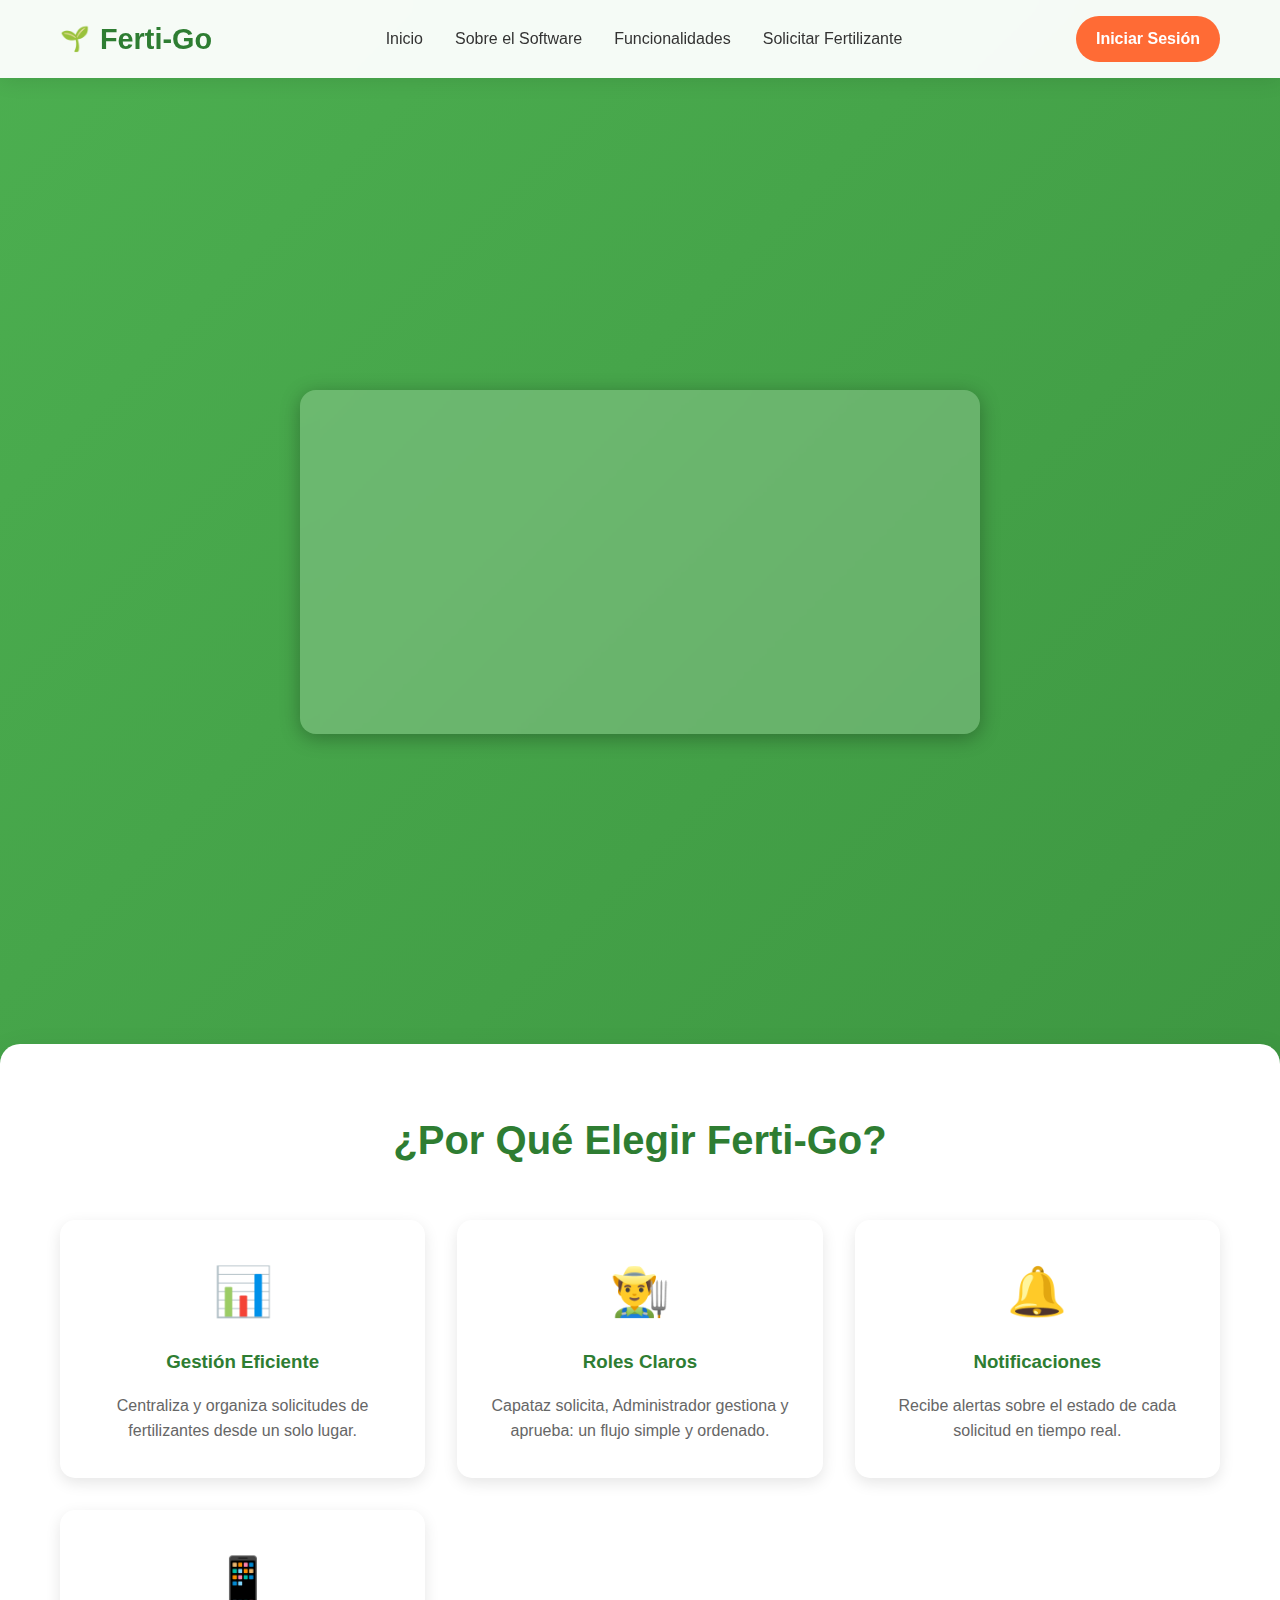
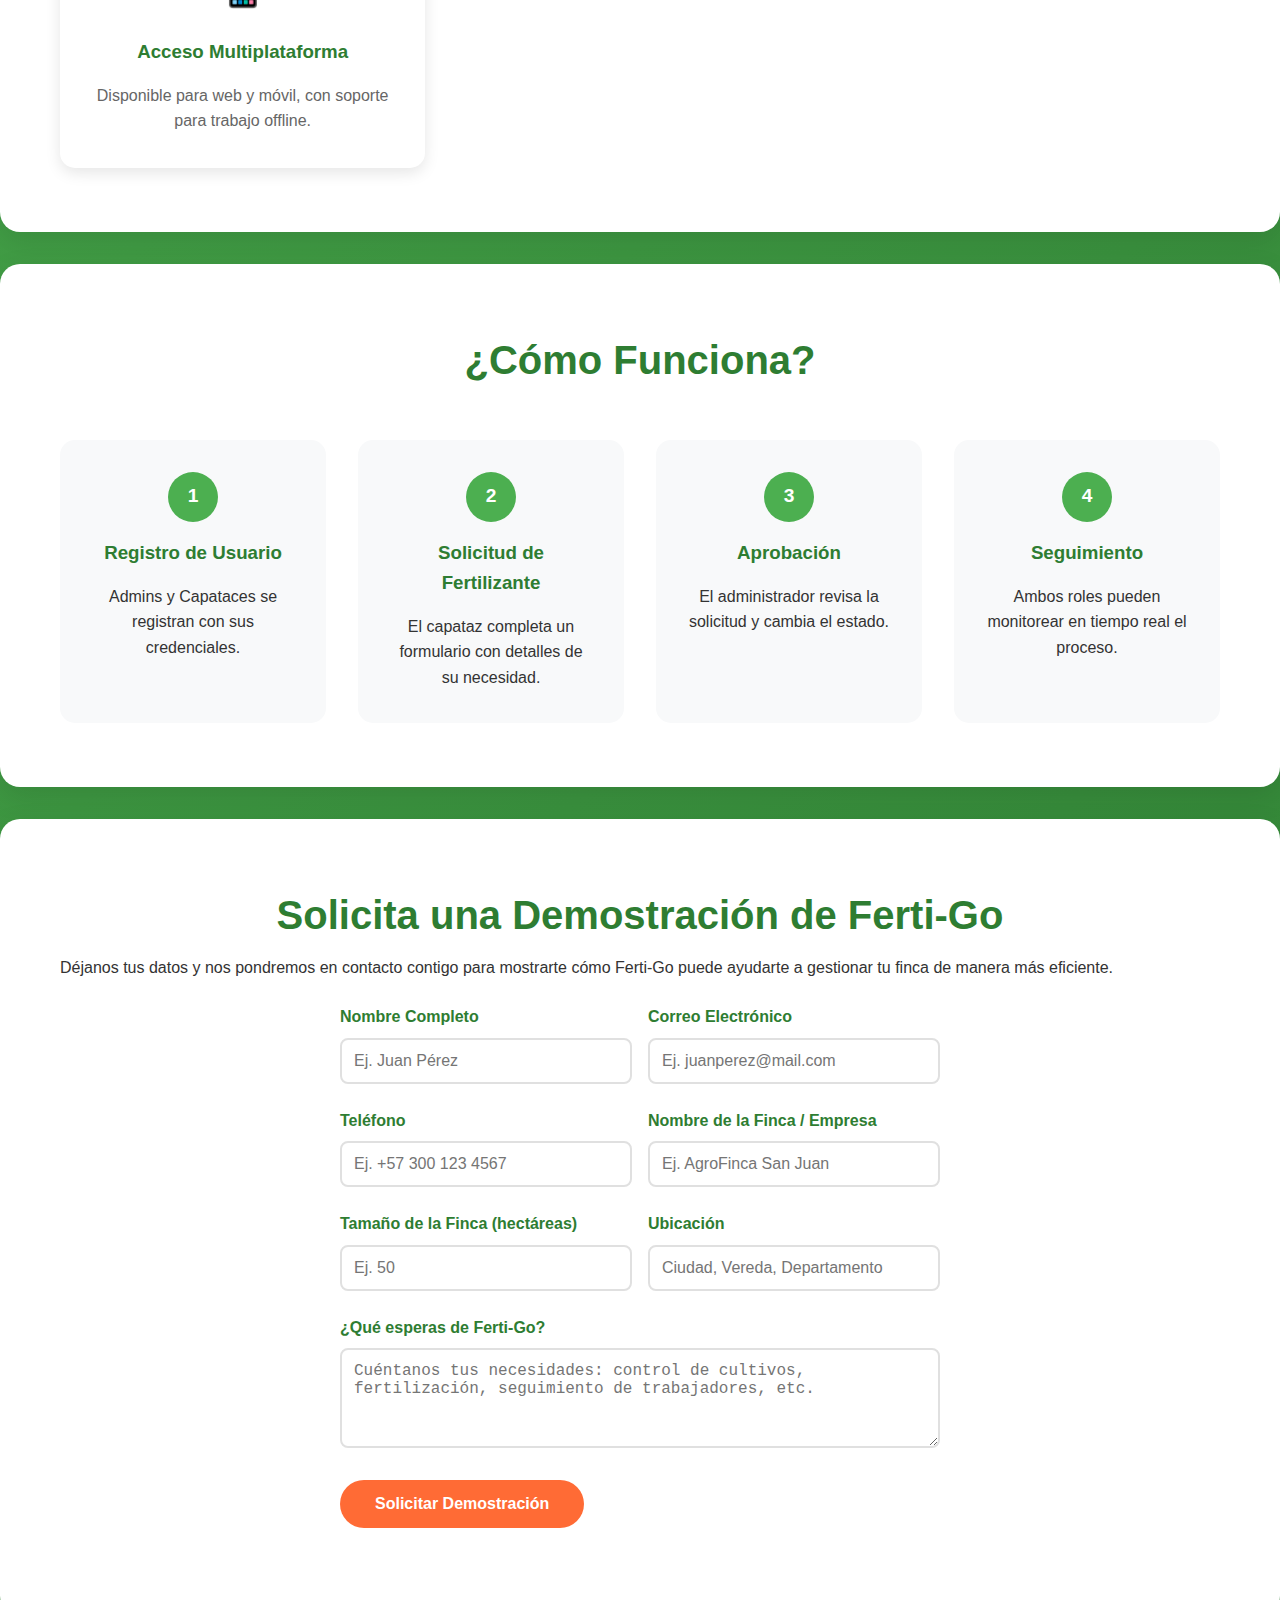
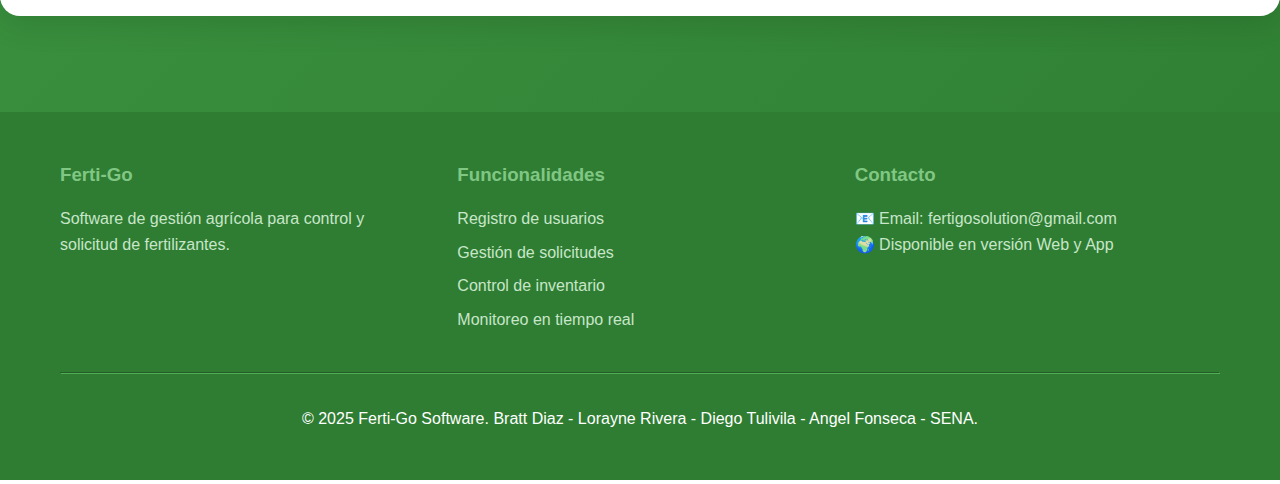
<file: src/main/resources/static/index.html>
<!DOCTYPE html>
<html lang="es">
<head>
  <meta charset="UTF-8">
  <meta name="viewport" content="width=device-width, initial-scale=1.0">
  <title>Ferti-Go - Software de Gestión Agrícola</title>
<link rel="stylesheet" href="styles.css">
</head>
<body>
  <header>
    <nav class="container"> 
      <div class="logo">Ferti-Go</div>
      <ul class="nav-links">
        <li><a href="#inicio">Inicio</a></li>
        <li><a href="#servicios">Sobre el Software</a></li>
        <li><a href="#como-funciona">Funcionalidades</a></li>
        <li><a href="#contacto">Solicitar Fertilizante</a></li>
      </ul>
      <div class="hamburger">
        <span></span>
        <span></span>
        <span></span>
      </div>
      <a href="login/Login.html" class="btn-login">Iniciar Sesión</a>
    </nav>
  </header>

  <!-- MAIN -->
  <main>
    <!-- HERO -->
    <section id="inicio" class="hero carousel-bg">
      <div class="container">
        <h1>Ferti-Go</h1>
        <p>Un software innovador para gestionar solicitudes y control de fertilizantes en el sector agrícola.</p>
        <div class="hero-buttons">
          <a href="#contacto" class="btn">Solicitar Fertilizante</a>
          <a href="#como-funciona" class="btn btn-secondary">¿Cómo funciona?</a>
        </div>
      </div>
    </section>

    <!-- FUNCIONALIDADES -->
    <section id="servicios" class="section">
      <div class="container">
        <h2>¿Por Qué Elegir Ferti-Go?</h2>
        <div class="cards">
          <div class="card">
            <div class="card-icon">📊</div>
            <h3>Gestión Eficiente</h3>
            <p>Centraliza y organiza solicitudes de fertilizantes desde un solo lugar.</p>
          </div>
          <div class="card">
            <div class="card-icon">👨‍🌾</div>
            <h3>Roles Claros</h3>
            <p>Capataz solicita, Administrador gestiona y aprueba: un flujo simple y ordenado.</p>
          </div>
          <div class="card">
            <div class="card-icon">🔔</div>
            <h3>Notificaciones</h3>
            <p>Recibe alertas sobre el estado de cada solicitud en tiempo real.</p>
          </div>
          <div class="card">
            <div class="card-icon">📱</div>
            <h3>Acceso Multiplataforma</h3>
            <p>Disponible para web y móvil, con soporte para trabajo offline.</p>
          </div>
        </div>
      </div>
    </section>

    <!-- PROCESO -->
    <section id="como-funciona" class="section">
      <div class="container">
        <h2>¿Cómo Funciona?</h2>
        <div class="steps">
          <div class="step">
            <div class="step-number">1</div>
            <h3>Registro de Usuario</h3>
            <p>Admins y Capataces se registran con sus credenciales.</p>
          </div>
          <div class="step">
            <div class="step-number">2</div>
            <h3>Solicitud de Fertilizante</h3>
            <p>El capataz completa un formulario con detalles de su necesidad.</p>
          </div>
          <div class="step">
            <div class="step-number">3</div>
            <h3>Aprobación</h3>
            <p>El administrador revisa la solicitud y cambia el estado.</p>
          </div>
          <div class="step">
            <div class="step-number">4</div>
            <h3>Seguimiento</h3>
            <p>Ambos roles pueden monitorear en tiempo real el proceso.</p>
          </div>
        </div>
      </div>
    </section>

   <!-- FORMULARIO DE CONTACTO -->
<section id="contacto" class="section">
  <div class="container">
    <h2>Solicita una Demostración de Ferti-Go</h2>
    <p>Déjanos tus datos y nos pondremos en contacto contigo para mostrarte cómo Ferti-Go puede ayudarte a gestionar tu finca de manera más eficiente.</p>
    <form class="contact-form" id="contactForm">
      <div class="form-row">
        <div class="form-group">
          <label for="nombre">Nombre Completo</label>
          <input type="text" id="nombre" name="nombre" placeholder="Ej. Juan Pérez" required>
        </div>
        <div class="form-group">
          <label for="email">Correo Electrónico</label>
          <input type="email" id="email" name="email" placeholder="Ej. juanperez@mail.com" required>
        </div>
      </div>
      
      <div class="form-row">
        <div class="form-group">
          <label for="telefono">Teléfono</label>
          <input type="tel" id="telefono" name="telefono" placeholder="Ej. +57 300 123 4567" required>
        </div>
        <div class="form-group">
          <label for="empresa">Nombre de la Finca / Empresa</label>
          <input type="text" id="empresa" name="empresa" placeholder="Ej. AgroFinca San Juan">
        </div>
      </div>
      
      <div class="form-row">
        <div class="form-group">
          <label for="tamanoFinca">Tamaño de la Finca (hectáreas)</label>
          <input type="number" id="tamanoFinca" name="tamanoFinca" placeholder="Ej. 50">
        </div>
        <div class="form-group">
          <label for="ubicacion">Ubicación</label>
          <input type="text" id="ubicacion" name="ubicacion" placeholder="Ciudad, Vereda, Departamento">
        </div>
      </div>
      
      <div class="form-group">
        <label for="mensaje">¿Qué esperas de Ferti-Go?</label>
        <textarea id="mensaje" name="mensaje" rows="4" placeholder="Cuéntanos tus necesidades: control de cultivos, fertilización, seguimiento de trabajadores, etc."></textarea>
      </div>
      
      <button type="submit" class="btn">Solicitar Demostración</button>
    </form>
  </div>
</section>
  </main>

  <!-- FOOTER -->
  <footer>
    <div class="container">
      <div class="footer-content">
        <div class="footer-section">
          <h3>Ferti-Go</h3>
          <p>Software de gestión agrícola para control y solicitud de fertilizantes.</p>
        </div>
        <div class="footer-section">
          <h3>Funcionalidades</h3>
          <ul>
            <li>Registro de usuarios</li>
            <li>Gestión de solicitudes</li>
            <li>Control de inventario</li>
            <li>Monitoreo en tiempo real</li>
          </ul>
        </div>
        <div class="footer-section">
          <h3>Contacto</h3>
          <p>📧 Email: fertigosolution@gmail.com</p>
          <p>🌍 Disponible en versión Web y App</p>
        </div>
      </div>
    <hr class="custom-hr">
      <p>&copy; 2025 Ferti-Go Software. Bratt Diaz - Lorayne Rivera - Diego Tulivila - Angel Fonseca - SENA.</p>
    </div>
  </footer>
<script src="script.js"></script>
</body>
</html>
</file>
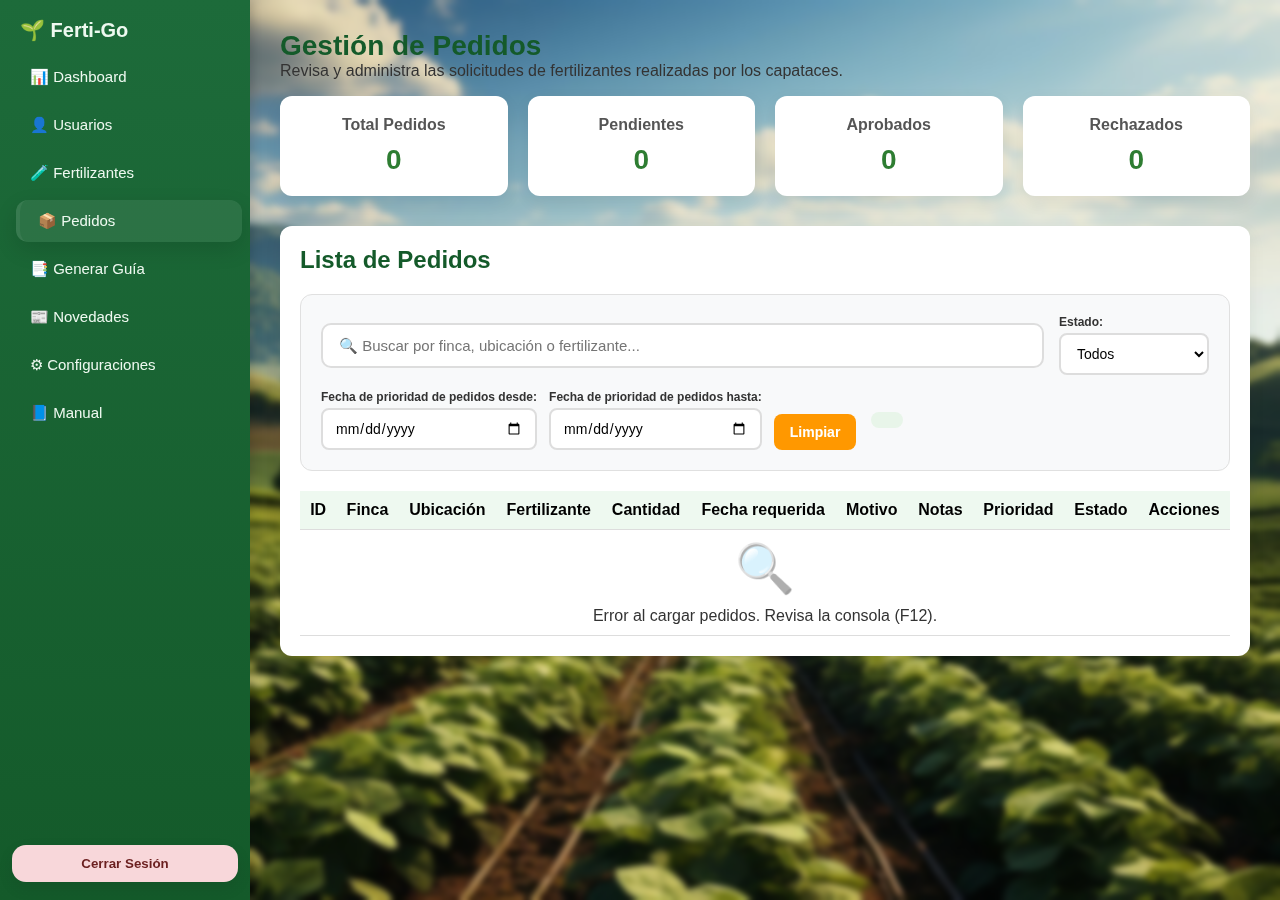
<file: src/main/resources/static/pedidos/pedidos.html>
<!DOCTYPE html>
<html lang="es">
<head>
  <meta charset="UTF-8">
  <meta name="viewport" content="width=device-width, initial-scale=1.0">
  <title>Ferti-Go | Pedidos</title>
  <link rel="stylesheet" href="pedidos.css">
  <script defer src="pedidos.js"></script>
</head>
<body>
  <!-- Sidebar -->
  <aside class="sidebar">
    <h2 class="logo">🌱 Ferti-Go</h2>
    <nav>
      <a href="../dashboard/dashboard.html">📊 Dashboard</a>
      <a href="../usuarios/usuarios.html">👤 Usuarios</a>
      <a href="../fertilizantes/fertilizantes.html">🧪 Fertilizantes</a>
      <a href="../pedidos/pedidos.html" class="active">📦 Pedidos</a>
      <a href="../guias/guias.html">📑 Generar Guía</a>
      <a href="../Novedades/Novedades.html">📰 Novedades</a>
      <a href="../config/config.html">⚙ Configuraciones</a>
      <a href="../manual/manual.html">📘 Manual</a>
    </nav>
    <button class="logout" onclick="cerrarSesion()">Cerrar Sesión</button>
  </aside>

  <!-- Main -->
  <main class="main-content">
    <header>
      <h1>Gestión de Pedidos</h1>
      <p>Revisa y administra las solicitudes de fertilizantes realizadas por los capataces.</p>
    </header>

    <!-- Tarjetas resumen -->
    <section class="cards">
      <div class="card">
        <h3>Total Pedidos</h3>
        <p class="value" id="totalPedidos">0</p>
      </div>
      <div class="card">
        <h3>Pendientes</h3>
        <p class="value" id="pendientes">0</p>
      </div>
      <div class="card">
        <h3>Aprobados</h3>
        <p class="value" id="aprobados">0</p>
      </div>
      <div class="card">
        <h3>Rechazados</h3>
        <p class="value" id="rechazados">0</p>
      </div>
    </section>

    <!-- Tabla -->
    <section class="tabla-container">
      <h2>Lista de Pedidos</h2>

      <!-- FILTROS DE BÚSQUEDA -->
      <div class="filtros-container">
        <div class="filtro-busqueda">
          <input 
            type="text" 
            id="buscadorPedidos" 
            placeholder="🔍 Buscar por finca, ubicación o fertilizante..."
            autocomplete="off"
          >
        </div>
        
        <div class="filtro-estado">
          <label for="filtroEstado">Estado:</label>
          <select id="filtroEstado">
            <option value="TODOS">Todos</option>
            <option value="PENDIENTE">Pendiente</option>
            <option value="APROBADA">Aprobado</option>
            <option value="RECHAZADA">Rechazado</option>
          </select>
        </div>

        <div class="filtro-fechas">
          <div class="fecha-grupo">
            <label for="fechaDesde">Fecha de prioridad de pedidos desde:</label>
            <input type="date" id="fechaDesde">
          </div>
          <div class="fecha-grupo">
            <label for="fechaHasta">Fecha de prioridad de pedidos hasta:</label>
            <input type="date" id="fechaHasta">
          </div>
          <button id="btnLimpiarFiltros" class="btn-limpiar">Limpiar</button>
        </div>
        
        <span id="resultadosFiltros" class="resultados-texto"></span>
      </div>

      <table>
        <thead>
          <tr>
            <th>ID</th>
            <th>Finca</th>
            <th>Ubicación</th>
            <th>Fertilizante</th>
            <th>Cantidad</th>
            <th>Fecha requerida</th>
            <th>Motivo</th>
            <th>Notas</th>
            <th>Prioridad</th>
            <th>Estado</th>
            <th>Acciones</th>
          </tr>
        </thead>
        <tbody id="tablaPedidos"></tbody>
      </table>
    </section>
  </main>
</body>
</html>
</file>
<file: src/main/resources/static/pedidos/pedidos.css>
@import url('../dashboard/dashboard.css');

/* Tabla */
.tabla-container {
  background: var(--blanco);
  padding: 20px;
  border-radius: 12px;
  box-shadow: 0 6px 18px rgba(0,0,0,0.06);
}

.tabla-container h2 {
  margin-bottom: 12px;
  color: var(--verde-oscuro);
}

.tabla-container table {
  width: 100%;
  border-collapse: collapse;
}

.tabla-container th, .tabla-container td {
  border-bottom: 1px solid #ddd;
  padding: 10px;
  text-align: center;
}

.tabla-container th {
  background: var(--gris-claro);
}

.tabla-container tr:hover {
  background: #f9f9f9;
}

/* ===== FILTROS DE BÚSQUEDA ===== */
.filtros-container {
  margin: 20px 0;
  display: flex;
  flex-wrap: wrap;
  gap: 15px;
  align-items: center;
  background: #f8f9fa;
  padding: 20px;
  border-radius: 12px;
  border: 1px solid #e0e0e0;
}

.filtro-busqueda {
  flex: 1;
  min-width: 250px;
}

#buscadorPedidos {
  width: 100%;
  padding: 12px 16px;
  border: 2px solid #ddd;
  border-radius: 10px;
  font-size: 15px;
  outline: none;
  transition: all 0.3s ease;
  background: white;
}

#buscadorPedidos:focus {
  border-color: var(--verde-texto);
  box-shadow: 0 0 0 3px rgba(46, 125, 50, 0.1);
}

.filtro-estado {
  display: flex;
  flex-direction: column;
  gap: 4px;
  min-width: 150px;
}

.filtro-estado label {
  font-size: 12px;
  font-weight: 600;
  color: var(--gris-texto);
}

#filtroEstado {
  padding: 10px 12px;
  border: 2px solid #ddd;
  border-radius: 8px;
  font-size: 14px;
  outline: none;
  transition: all 0.3s ease;
  background: white;
  cursor: pointer;
}

#filtroEstado:focus {
  border-color: var(--verde-texto);
  box-shadow: 0 0 0 3px rgba(46, 125, 50, 0.1);
}

.filtro-fechas {
  display: flex;
  gap: 12px;
  align-items: flex-end;
  flex-wrap: wrap;
}

.fecha-grupo {
  display: flex;
  flex-direction: column;
  gap: 4px;
}

.fecha-grupo label {
  font-size: 12px;
  font-weight: 600;
  color: var(--gris-texto);
}

.fecha-grupo input[type="date"] {
  padding: 10px 12px;
  border: 2px solid #ddd;
  border-radius: 8px;
  font-size: 14px;
  outline: none;
  transition: all 0.3s ease;
  background: white;
  min-width: 150px;
}

.fecha-grupo input[type="date"]:focus {
  border-color: var(--verde-texto);
  box-shadow: 0 0 0 3px rgba(46, 125, 50, 0.1);
}

.btn-limpiar {
  padding: 10px 16px;
  background: #ff9800;
  color: white;
  border: none;
  border-radius: 8px;
  cursor: pointer;
  font-weight: 600;
  font-size: 14px;
  transition: all 0.3s ease;
  white-space: nowrap;
}

.btn-limpiar:hover {
  background: #f57c00;
  transform: translateY(-2px);
  box-shadow: 0 4px 8px rgba(255, 152, 0, 0.3);
}

.resultados-texto {
  font-size: 14px;
  color: var(--gris-texto);
  font-weight: 600;
  padding: 8px 16px;
  background: #e8f5e9;
  border-radius: 20px;
  white-space: nowrap;
}

.no-resultados {
  text-align: center;
  padding: 40px 20px;
  color: var(--gris-texto);
  font-size: 16px;
}

.no-resultados::before {
  content: "🔍";
  display: block;
  font-size: 48px;
  margin-bottom: 10px;
  opacity: 0.5;
}

/* Botones */
.btn-acciones {
  display: flex;
  justify-content: center;
  gap: 8px;
}

.btn-aprobar, .btn-rechazar {
  padding: 6px 12px;
  border: none;
  border-radius: 8px;
  cursor: pointer;
  font-size: 14px;
  font-weight: 600;
  transition: all 0.2s;
}

.btn-aprobar {
  background: #e8f5e9;
  color: #2e7d32;
  border: 1px solid #81c784;
}
.btn-aprobar:hover {
  background: #c8e6c9;
  transform: translateY(-2px);
}

.btn-rechazar {
  background: #ffebee;
  color: #b71c1c;
  border: 1px solid #ef9a9a;
}
.btn-rechazar:hover {
  background: #ffcdd2;
  transform: translateY(-2px);
}

/* === Estados de fila dinámicos === */
.fila-pedido {
  transition: background-color 0.6s ease;
}

.anim-aprobado {
  background-color: #e8f5e9 !important;
  animation: parpadeoVerde 1s ease;
}

.anim-rechazado {
  background-color: #ffebee !important;
  animation: parpadeoRojo 1s ease;
}

@keyframes parpadeoVerde {
  0% { background-color: #a5d6a7; }
  100% { background-color: #e8f5e9; }
}

@keyframes parpadeoRojo {
  0% { background-color: #ef9a9a; }
  100% { background-color: #ffebee; }
}

/* === Toasts === */
#toastContainer {
  position: fixed;
  bottom: 20px;
  right: 20px;
  z-index: 9999;
}

.toast {
  background-color: #333;
  color: white;
  padding: 12px 18px;
  border-radius: 10px;
  margin-top: 10px;
  font-size: 15px;
  opacity: 0;
  transform: translateX(100%);
  animation: aparecer 0.5s forwards, desaparecer 0.5s 3s forwards;
  box-shadow: 0 4px 10px rgba(0,0,0,0.2);
}

.toast.success {
  background-color: #2e7d32;
}

.toast.error {
  background-color: #c62828;
}

@keyframes aparecer {
  to {
    opacity: 1;
    transform: translateX(0);
  }
}

@keyframes desaparecer {
  to {
    opacity: 0;
    transform: translateX(100%);
  }
}

/* === Estados de texto con colores más intensos === */
.estado-aprobada {
  background-color: #c8e6c9 !important;
  color: #1b5e20 !important;
  font-weight: bold !important;
  padding: 8px 12px !important;
  border-radius: 6px;
  text-transform: uppercase;
  font-size: 13px;
  letter-spacing: 0.5px;
}

.estado-rechazada {
  background-color: #ffcdd2 !important;
  color: #b71c1c !important;
  font-weight: bold !important;
  padding: 8px 12px !important;
  border-radius: 6px;
  text-transform: uppercase;
  font-size: 13px;
  letter-spacing: 0.5px;
}

.estado-pendiente {
  background-color: #fff9c4 !important;
  color: #f57f17 !important;
  font-weight: bold !important;
  padding: 8px 12px !important;
  border-radius: 6px;
  text-transform: uppercase;
  font-size: 13px;
  letter-spacing: 0.5px;
}

/* Responsive */
@media (max-width: 768px) {
  .filtros-container {
    flex-direction: column;
    align-items: stretch;
  }
  
  .filtro-busqueda,
  .filtro-estado {
    width: 100%;
  }
  
  .filtro-fechas {
    flex-direction: column;
    width: 100%;
  }
  
  .fecha-grupo {
    width: 100%;
  }
  
  .fecha-grupo input[type="date"] {
    width: 100%;
  }
}
</file>
<file: src/main/resources/static/styles.css>
/* Reset y configuración base */
* {
    margin: 0;
    padding: 0;
    box-sizing: border-box;
}

body {
    font-family: 'Segoe UI', Tahoma, Geneva, Verdana, sans-serif;
    line-height: 1.6;
    color: #333;
    background: linear-gradient(135deg, #4CAF50 0%, #2E7D32 100%);
    min-height: 100vh;
}

.container {
    max-width: 1200px;
    margin: 0 auto;
    padding: 0 20px;
}

/* Header y navegación */
header {
    background: rgba(255, 255, 255, 0.95);
    backdrop-filter: blur(10px);
    padding: 1rem 0;
    position: fixed;
    width: 100%;
    top: 0;
    z-index: 1000;
    box-shadow: 0 2px 20px rgba(0, 0, 0, 0.1);

}

nav { 
    display: flex;
    justify-content: space-between;
    align-items: center;
}
#contacto h2 {
  margin-bottom: 0.5rem; /* Reduce espacio debajo del título */
}

#contacto p {
  margin-top: 0; /* Quita espacio extra arriba del párrafo */
  margin-bottom: 1.5rem; /* Mantén un poco de aire debajo del texto */
  color: #333; /* opcional para que se vea más sutil */
}

.logo {
    font-size: 1.8rem;
    font-weight: bold;
    color: #2E7D32;
    display: flex;
    align-items: center;
    gap: 10px;
}

.logo::before {
    content: "🌱";
    font-size: 1.5rem;
}

.nav-links {
    display: flex;
    list-style: none;
    gap: 2rem;
}

.nav-links a {
    text-decoration: none;
    color: #333;
    font-weight: 500;
    transition: color 0.3s ease;
}

.nav-links a:hover {
    color: #4CAF50;
}

.hamburger {
    display: none;
    flex-direction: column;
    cursor: pointer;
}

.hamburger span {
    width: 25px;
    height: 3px;
    background: #333;
    margin: 3px 0;
    transition: 0.3s;
}

/* Contenido principal */
main {
    margin-top: 80px;
    padding: 2rem 0;
}

/* Carrusel de fondo para la sección hero */
.carousel-bg {
  animation: cambioFondo 18s infinite;
  background-size: cover;
  background-position: center;
  background-repeat: no-repeat;
  min-height: 100vh;
  display: flex;
  align-items: center;
  justify-content: center;
  color: white;
  text-align: center;
  padding: 60px 20px;
}

/* Animación que cambia el fondo */
@keyframes cambioFondo {
  0% {
    background-image: url('Inicio/Imagen01.webp');
  }
  33% {
    background-image: url('Inicio/imagen02.jpg');
  }
  66% {
    background-image: url('Inicio/imagen03.jpg');
  }
}

/* Sección hero */
.hero .container {
  background-color: rgba(255, 255, 255, 0.2);
  -webkit-backdrop-filter: blur(8px);
  backdrop-filter: blur(8px);
  padding: 40px;
  border-radius: 16px;
  max-width: 800px;
  margin: 0 auto;
  text-align: center;
  box-shadow: 0 4px 20px rgba(0, 0, 0, 0.3);
}
.custom-hr {
  margin: 2rem 0;
  border-color: #4CAF50;
}

.hero h1 {
    font-size: 3.5rem;
    margin-bottom: 1rem;
    opacity: 0;
    animation: fadeInUp 1s ease forwards;
}

.hero p {
    font-size: 1.3rem;
    margin-bottom: 2rem;
    opacity: 0;
    animation: fadeInUp 1s ease 0.3s forwards;
    max-width: 600px;
    margin-left: auto;
    margin-right: auto;
}

.hero-buttons {
    display: flex;
    gap: 1rem;
    justify-content: center;
    flex-wrap: wrap;
    opacity: 0;
    animation: fadeInUp 1s ease 0.6s forwards;
}

/* Botones */
.btn {
    display: inline-block;
    padding: 15px 35px;
    background: #FF6B35;
    color: white;
    text-decoration: none;
    border-radius: 50px;
    font-weight: 600;
    transition: all 0.3s ease;
    border: none;
    cursor: pointer;
    font-size: 1rem;
}

.btn:hover {
    background: #E55A2B;
    transform: translateY(-2px);
    box-shadow: 0 10px 20px rgba(255, 107, 53, 0.3);
}

.btn-secondary {
    background: transparent;
    border: 2px solid white;
    color: white;
}

.btn-secondary:hover {
    background: white;
    color: #2E7D32;
}

/* Secciones */
.section {
    padding: 4rem 0;
    background: white;
    margin: 2rem 0;
    border-radius: 20px;
    box-shadow: 0 10px 30px rgba(0, 0, 0, 0.1);
}

.section h2 {
    text-align: center;
    margin-bottom: 3rem;
    font-size: 2.5rem;
    color: #2E7D32;
}

/* Cards */
.cards {
    display: grid;
    grid-template-columns: repeat(auto-fit, minmax(300px, 1fr));
    gap: 2rem;
    margin-top: 2rem;
}

.card {
    background: white;
    padding: 2rem;
    border-radius: 15px;
    box-shadow: 0 5px 15px rgba(0, 0, 0, 0.1);
    text-align: center;
    transition: transform 0.3s ease;
    border: 2px solid transparent;
}

.card:hover {
    transform: translateY(-5px);
    border-color: #4CAF50;
}

.card-icon {
    font-size: 3rem;
    margin-bottom: 1rem;
}

.card h3 {
    margin-bottom: 1rem;
    color: #2E7D32;
}

.card p {
    color: #666;
    line-height: 1.6;
}

/* Tipos de fertilizantes */
.fertilizer-types {
    display: grid;
    grid-template-columns: repeat(auto-fit, minmax(250px, 1fr));
    gap: 1.5rem;
    margin-top: 2rem;
}
/* Botón de iniciar sesión en el navbar */
.btn-login {
  display: inline-block;
  padding: 10px 20px;
  background-color: #ff6b35; /* mismo naranja */
  color: #fff;
  border-radius: 25px;
  text-decoration: none;
  font-weight: bold;
  transition: background-color 0.3s ease;
}

.btn-login:hover {
  background-color: #e65a2d; /* tono más oscuro en hover */
}

.fertilizer-card {
    background: #f8f9fa;
    padding: 1.5rem;
    border-radius: 10px;
    border-left: 4px solid #4CAF50;
    transition: all 0.3s ease;
}

.fertilizer-card:hover {
    background: #e8f5e8;
    transform: translateX(5px);
}

.fertilizer-card h4 {
    color: #2E7D32;
    margin-bottom: 0.5rem;
}

/* Pasos del proceso */
.steps {
    display: grid;
    grid-template-columns: repeat(auto-fit, minmax(200px, 1fr));
    gap: 2rem;
    margin-top: 2rem;
}

.step {
    text-align: center;
    padding: 2rem;
    background: #f8f9fa;
    border-radius: 15px;
    position: relative;
}

.step-number {
    background: #4CAF50;
    color: white;
    width: 50px;
    height: 50px;
    border-radius: 50%;
    display: flex;
    align-items: center;
    justify-content: center;
    font-weight: bold;
    font-size: 1.2rem;
    margin: 0 auto 1rem auto;
}

.step h3 {
    color: #2E7D32;
    margin-bottom: 1rem;
}

/* Formulario */
.contact-form {
    max-width: 600px;
    margin: 0 auto;
}

.form-group {
    margin-bottom: 1.5rem;
}

.form-group label {
    display: block;
    margin-bottom: 0.5rem;
    font-weight: 600;
    color: #2E7D32;
}

.form-group input,
.form-group textarea,
.form-group select {
    width: 100%;
    padding: 12px;
    border: 2px solid #e0e0e0;
    border-radius: 8px;
    font-size: 1rem;
    transition: border-color 0.3s ease;
}

.form-group input:focus,
.form-group textarea:focus,
.form-group select:focus {
    outline: none;
    border-color: #4CAF50;
}

.form-row {
    display: grid;
    grid-template-columns: 1fr 1fr;
    gap: 1rem;
}

/* Footer */
footer {
    background: #2E7D32;
    color: white;
    text-align: center;
    padding: 3rem 0;
    margin-top: 2rem;
}

.footer-content {
    display: grid;
    grid-template-columns: repeat(auto-fit, minmax(250px, 1fr));
    gap: 2rem;
    text-align: left;
    margin-bottom: 2rem;
}

.footer-section h3 {
    margin-bottom: 1rem;
    color: #81C784;
}

.footer-section p,
.footer-section ul {
    color: #C8E6C9;
}

.footer-section ul {
    list-style: none;
}

.footer-section ul li {
    margin-bottom: 0.5rem;
}

/* Animaciones */
@keyframes fadeInUp {
    from {
        opacity: 0;
        transform: translateY(30px);
    }
    to {
        opacity: 1;
        transform: translateY(0);
    }
}

/* Responsive Design */
@media (max-width: 768px) {
    .nav-links {
        display: none;
        position: absolute;
        top: 100%;
        left: 0;
        width: 100%;
        background: white;
        flex-direction: column;
        padding: 1rem;
        box-shadow: 0 2px 10px rgba(0, 0, 0, 0.1);
    }

    .nav-links.active {
        display: flex;
    }

    .hamburger {
        display: flex;
    }

    .hero h1 {
        font-size: 2.5rem;
    }

    .hero p {
        font-size: 1.1rem;
    }

    .hero-buttons {
        flex-direction: column;
        align-items: center;
    }

    .form-row {
        grid-template-columns: 1fr;
    }

    .cards {
        grid-template-columns: 1fr;
    }

    .fertilizer-types {
        grid-template-columns: 1fr;
    }

    .steps {
        grid-template-columns: 1fr;
    }
}

/* ===== ESTILOS ESPECÍFICOS PARA LA PÁGINA "SOBRE NOSOTROS" ===== */
body.sobre-nosotros {
    background: #f5fdf6; /* Fondo especial para esta página */
}

.sobre-nosotros .card {
    background-color: #e8f5e9;
    border: 1px solid #c8e6c9;
}
</file>
